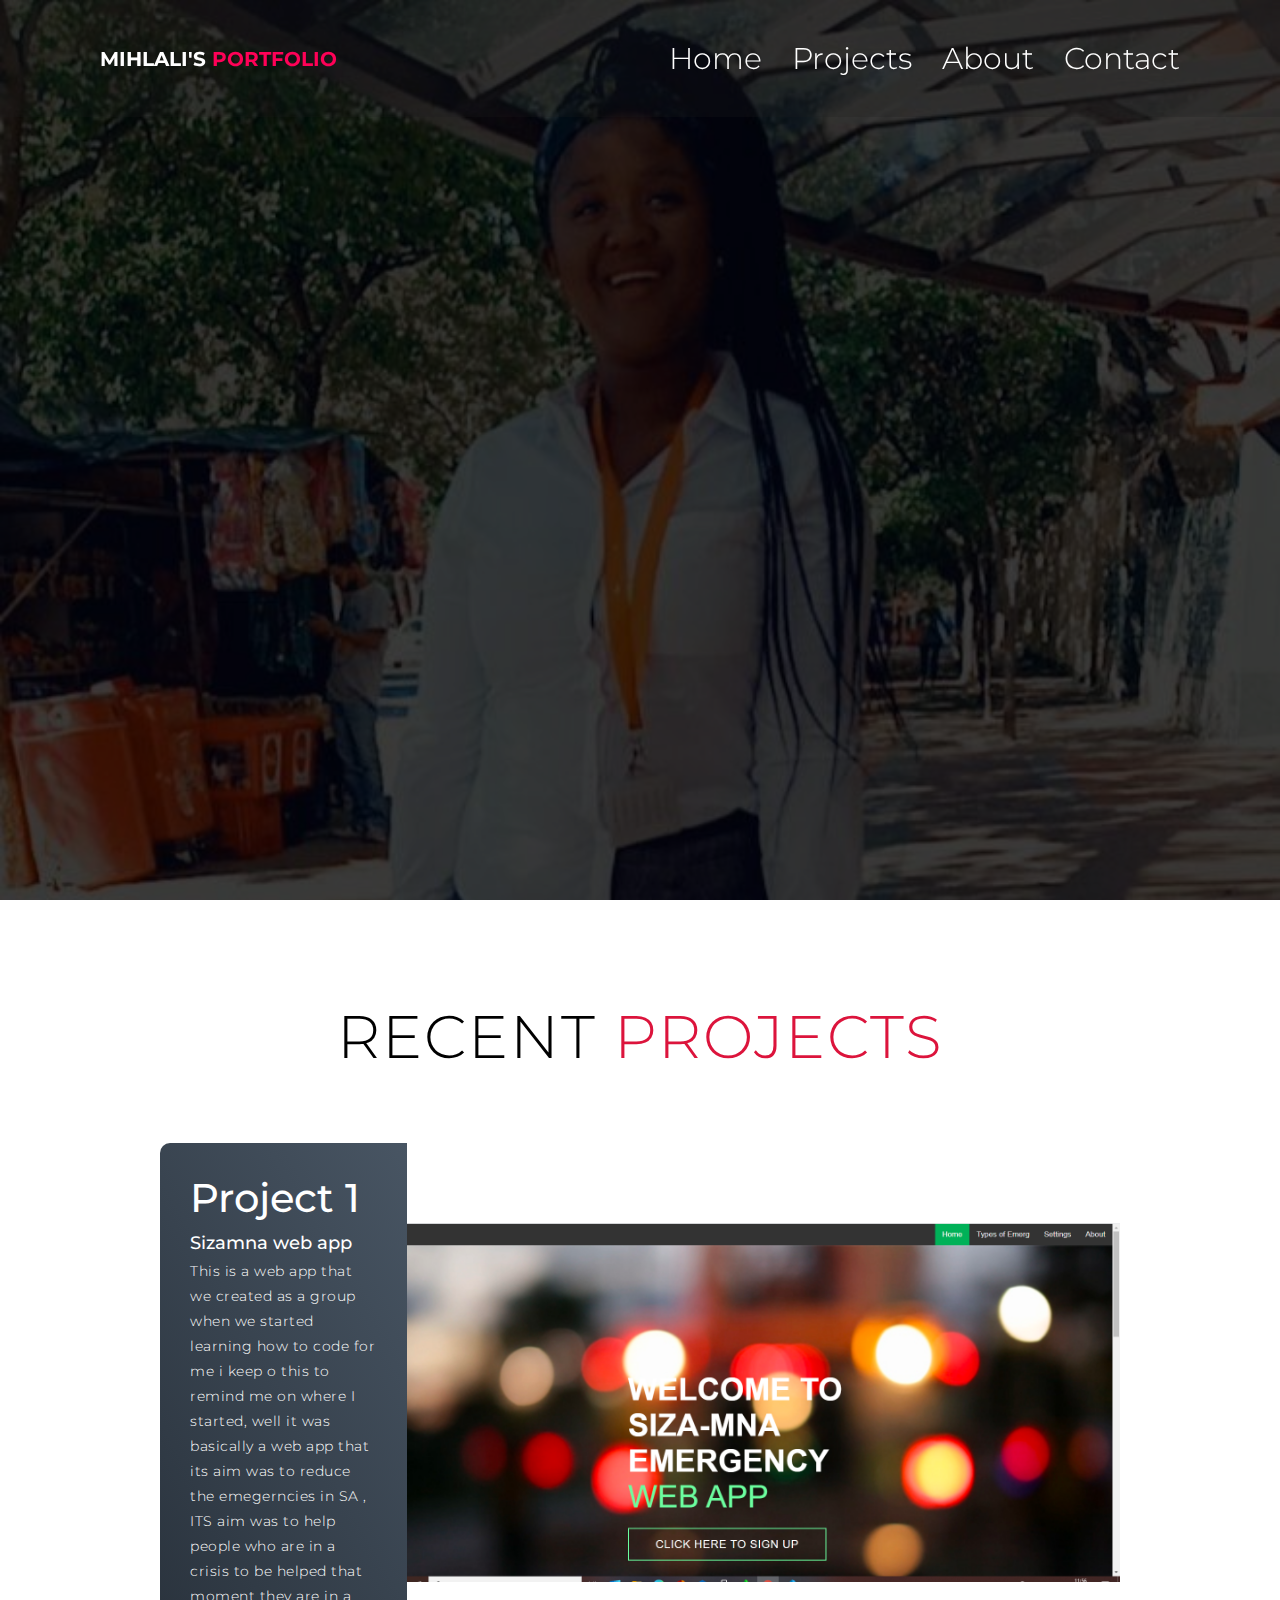
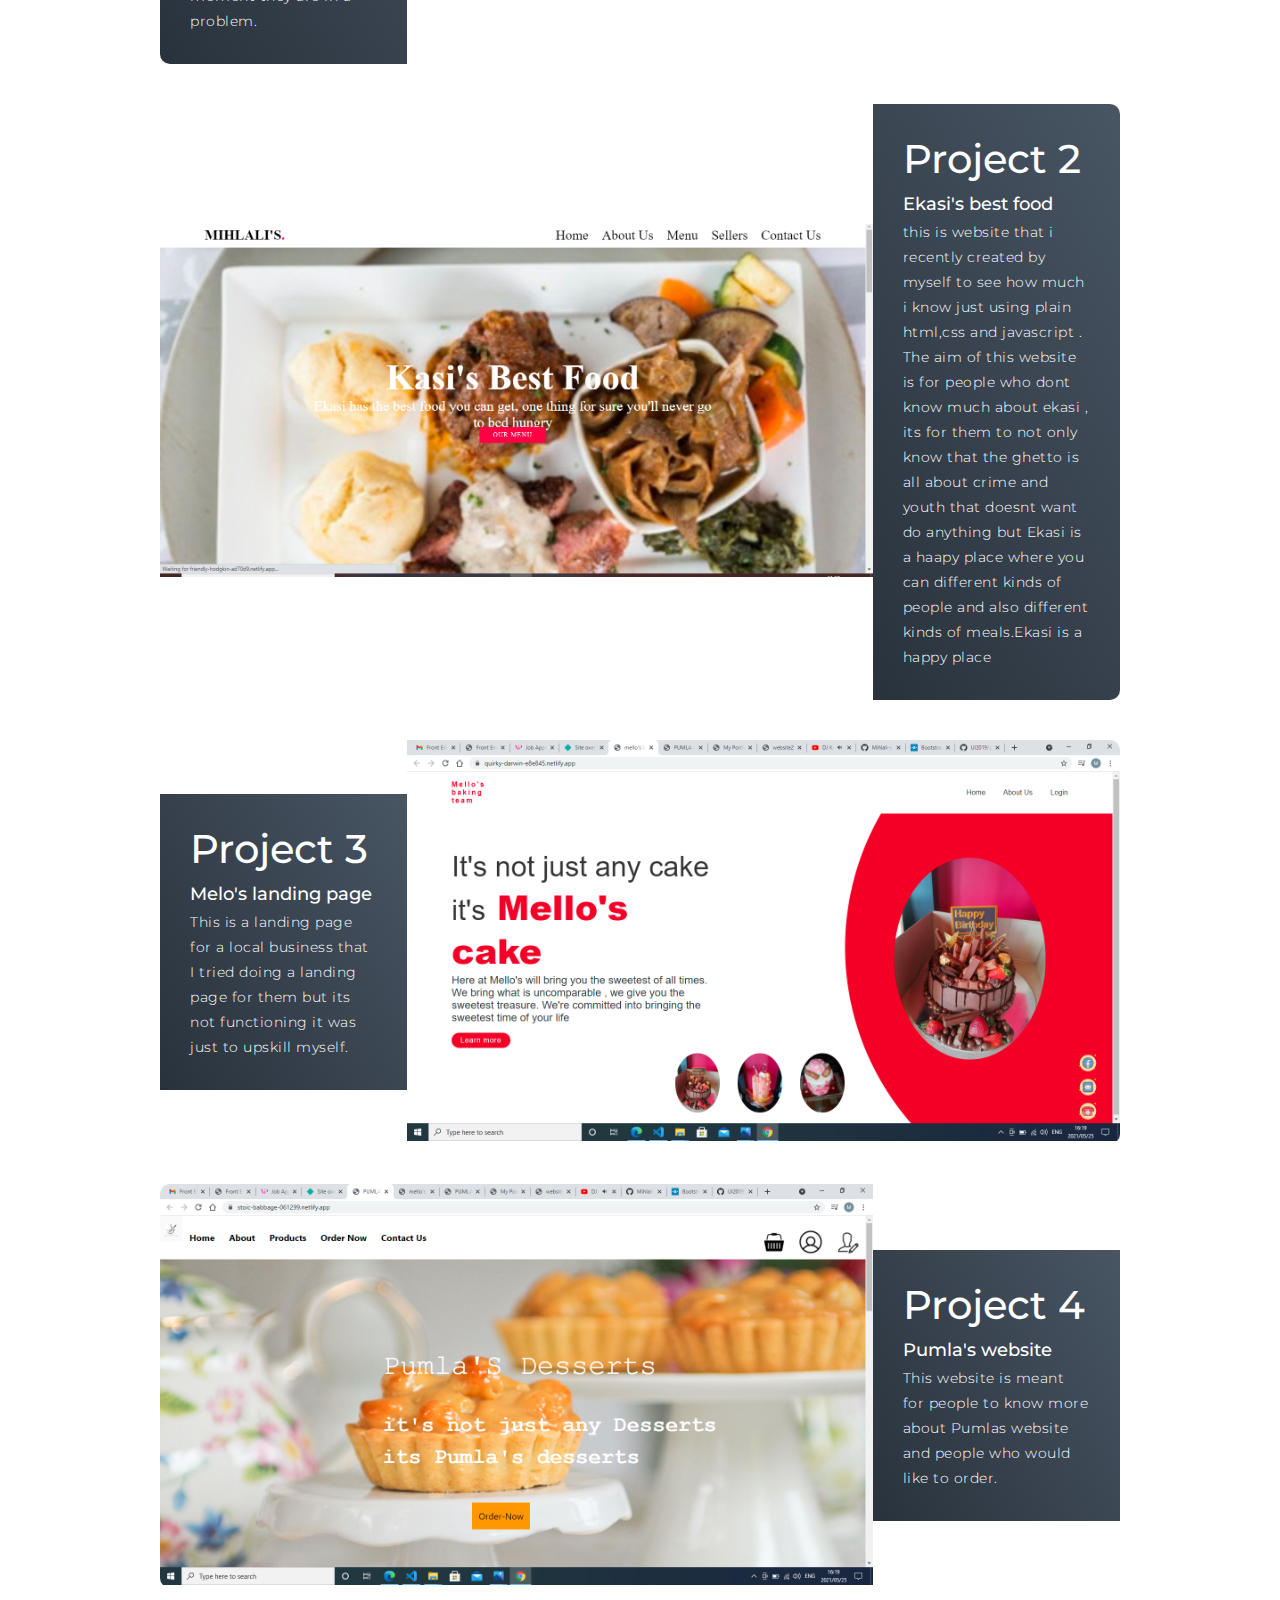
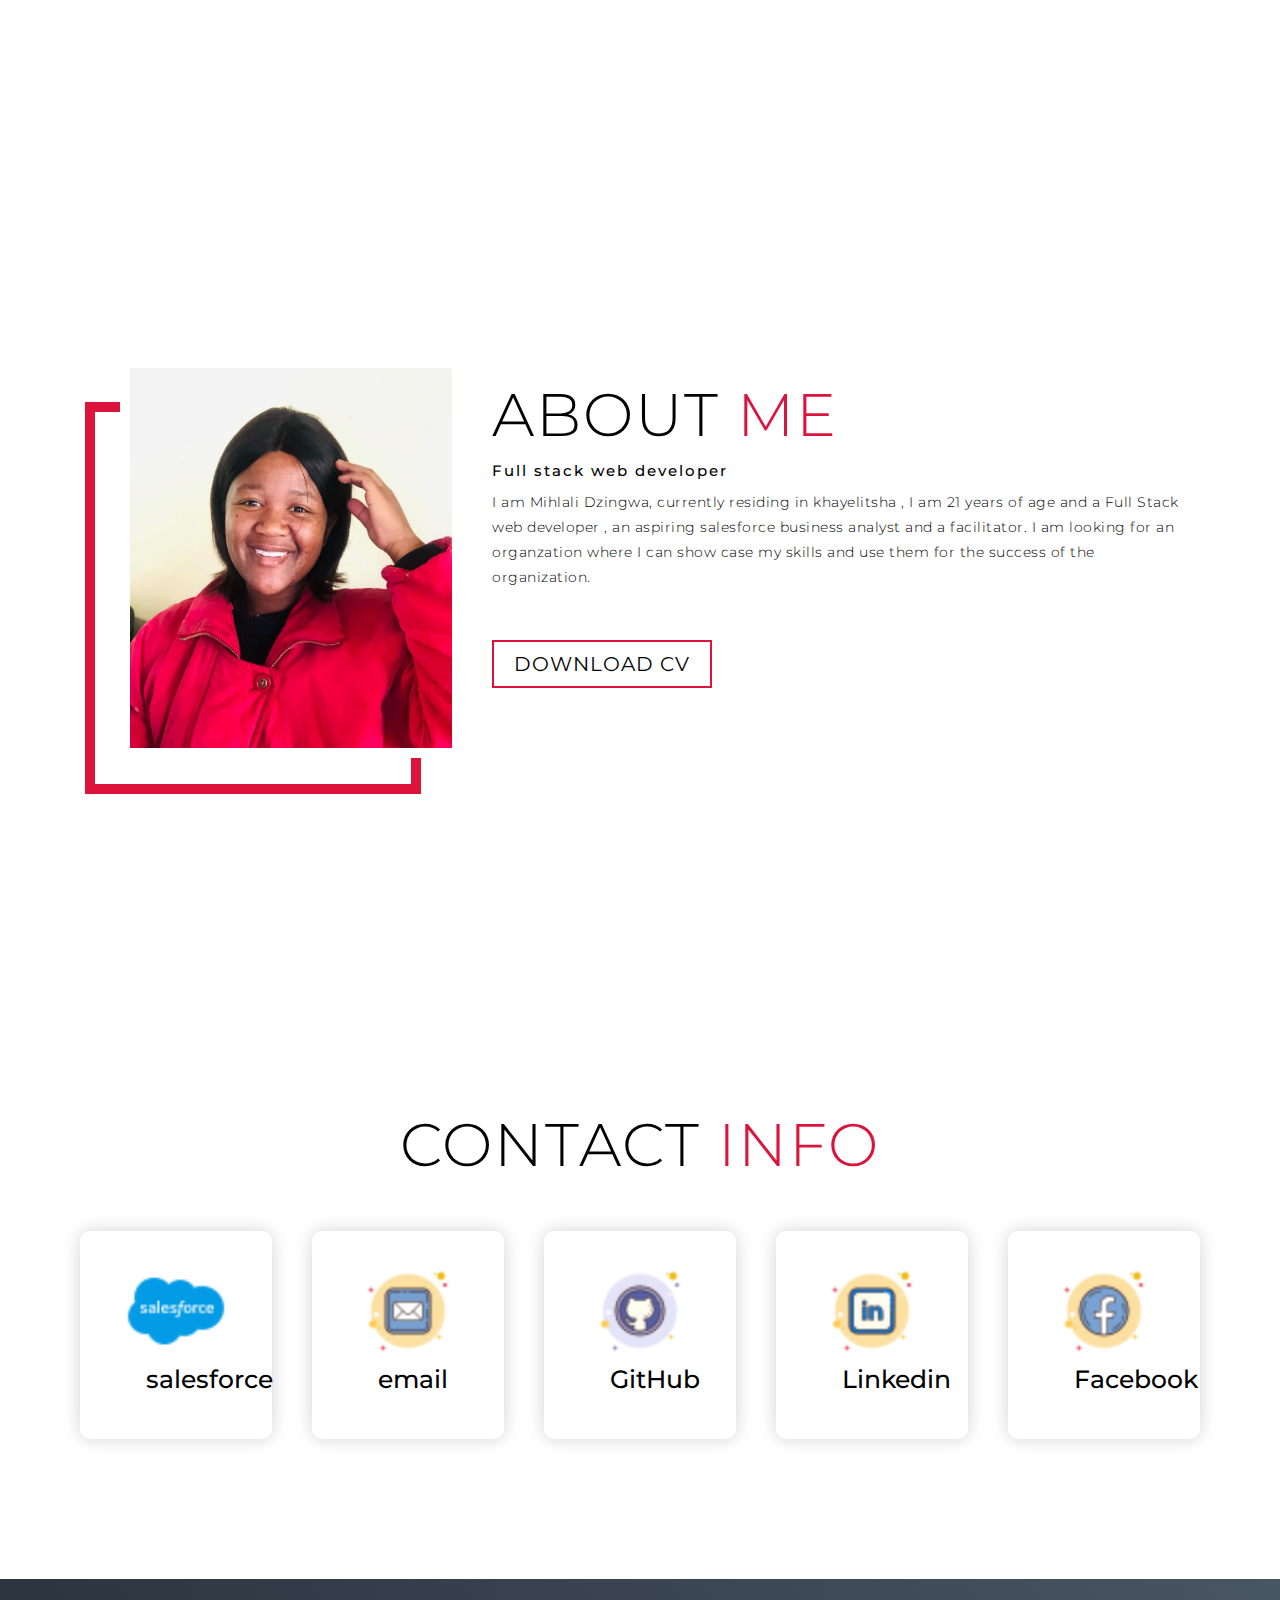
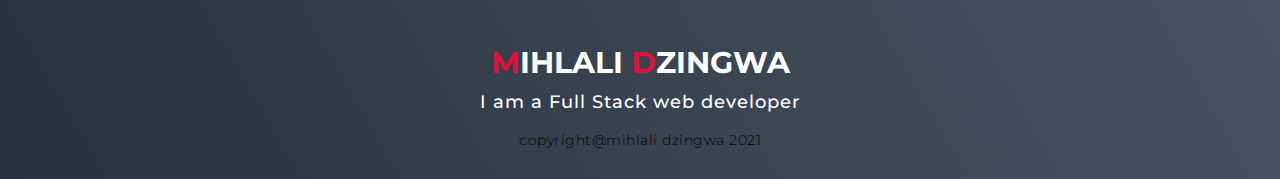
<file: index.html>
<!DOCTYPE html>
<html lang="en">
<head>
    <link href="https://cdn.jsdelivr.net/npm/bootstrap@5.0.2/dist/css/bootstrap.min.css" rel="stylesheet" integrity="sha384-EVSTQN3/azprG1Anm3QDgpJLIm9Nao0Yz1ztcQTwFspd3yD65VohhpuuCOmLASjC" crossorigin="anonymous">
    <meta charset="UTF-8">
    <meta name="viewport" content="width=device-width, initial-scale=1.0">
    <link rel="stylesheet" href="style.css">
    <link rel="preconnect" href="https://fonts.gstatic.com">
<link href="https://fonts.googleapis.com/css2?family=Montserrat:wght@500&display=swap" rel="stylesheet">
    <title>My Portfolio</title>
</head>
<body>

    <!--header section-->
 <div class="sticky">
 <header>
           
    <a href="#" class="logo">MIHLALI'S<span> PORTFOLIO</span></a>
    <ul class="navigation">
    <li><a href="#hero">Home</a></li>
    <li><a href="#projects">Projects</a></li>
    <li><a href="#about">About</a></li>
    <li><a href="#contact">Contact</a></li>
     </ul>
</header>
</div>
    <!--end header-->

    <!--hero section-->
   <section id="hero">
<div class="hero container">
<div>
    <h1>Hello,<span></span></h1>
    <h1>My Name is <span></span></h1>
    <h1>Mihlali Dzingwa<span></span></h1>
    
</div>
</div>
   </section>
<!--end hero section-->

<!--projects sections-->
<section id="projects">
<div class="projects container">
    <div class="projects-header">
       <h1 class="section-title"> Recent<span> Projects</span></h1> 
    </div>
    <div class="all-projects">     
        <div class="projects-items">
            <div class="projects-info">
                <h1>Project 1</h1>
                <h2>Sizamna web app</h2>
                <p>This is a web app that we created as a group when we started learning how to code  for me i keep o this to remind me on where  I started, well it was basically a web app that its aim was to reduce the emegerncies in SA , ITS aim was to help people who are in a crisis to be helped that moment they are in a problem.</p>
        
            </div>
            <div class="project-img">
               <a href="
               https://compassionate-sammet-53b1d4.netlify.app" ><img src="sizamna.png" alt=""></a>
        
            </div>
        
        </div>
        <div class="projects-items">
            <div class="projects-info">
                <h1>Project 2</h1>
                <h2>Ekasi's best food</h2>
                <p>this is website that i recently created by myself to see how much i know just using plain html,css and javascript . The aim of this website is for people who dont know much about ekasi , its for them to not only know that the ghetto is all about crime and youth that doesnt want do anything  but Ekasi is a haapy place where you can different kinds of people and also different kinds of meals.Ekasi is a happy place</p>
        
            </div>
            <div class="project-img">
               <a href="
               https://friendly-hodgkin-ad70d9.netlify.app"><img src="ekasi.png" alt=""></a>
        
            </div>
        
        </div>
        <div class="projects-items">
            <div class="projects-info">
                <h1>Project 3</h1>
                <h2>Melo's landing page</h2>
                <p>This is a landing page for a local business that I tried doing a landing page for them but its not functioning it was just to upskill myself.</p>
        
            </div>
            <div class="project-img">
               <a href="
               https://quirky-darwin-e8e845.netlify.app"><img src="melooo.png" alt=""></a>
        
            </div>
        
        </div>
        <div class="projects-items">
            <div class="projects-info">
                <h1>Project 4</h1>
                <h2>Pumla's website</h2>
                <p>This website is meant for people to know more about Pumlas website and people who would like to order.</p>
            </div>
            <div class="project-img">
               <a href="
               https://stoic-babbage-061299.netlify.app"><img src="pumlall.png" alt=""></a>
        
            </div>
        
        </div>



        </div>
        </div>
       
</section>
<!--END PROJECT SECTION-->

   

 <!--about section-->
    <section id="about"> 
<div class="about container">
    <div class="col-left">
        <div class="about-img">
         <img src="MAMA.jpeg"  alt="img" >
     </div>
 </div>


 <div class="col-right">
     <h1 class="section-title">About <span>Me</span></h1> 
     <h2>Full stack web developer</h2>
    <p>I am Mihlali Dzingwa, currently residing in khayelitsha , I am 21 years of age and a Full Stack web developer , an aspiring salesforce business analyst and a facilitator. I am looking for an organzation where I can show case my skills and use them for the success of the organization. </p> 
     <a href="./Mihlali Dzingwa CV (1).docx" class="cta">DOWNLOAD CV</a>
 </div>
</div>
</section>
 <!--end about section-->


 <!--contact section-->
<section id="contact">
<div class="contact container">
  <div>
    <h1 class="section-title">Contact <span>Info</span></h1>
</div>

<div class="contact-items">
 <div class="contact-item">
    <div class="icon"><a href="https://trailblazer.me/id/mdzingwa"><img src=".//icons8-salesforce-48.png"></a>
     <div class="contact-info">
     <h1>salesforce</h1>
     
 </div>
 </div>
</div>

<div class="contact-item">
 <div class="icon"><a href="email.html"><img src="icons8-mail-50.png"></a>
     <div class="contact-info">
        <h1>email</h1>
          </div>
         </div>
        </div>

 <div class="contact-item">
   <div class="icon"><a href="https://github.com/Ul2019?tab=repositories"><img src="icons8-github-50.png"></a>
    <div class="contact-info">
       <h1>GitHub</h1>
         </div>
        </div>
    </div>

    <div class="contact-item">
        <div class="icon"><a href="https://www.linkedin.com/in/mihlali-dzingwa-171ab71a6/"><img src="icons8-linkedin-50.png"></a>
            <div class="contact-info">
                <h1>Linkedin</h1>
    
            </div>
        </div>
    </div>
    <div class="contact-item">
        <div class="icon"><a href=" https://www.facebook.com/profile.php?id=100008677534858"><img src="icons8-facebook-50.png"></a>
            <div class="contact-info">
                <h1>Facebook</h1>

            </div>
        </div>
    </div>
    </div>
    </div>
    </section>
    
<!--end contact section-->


<!--footer-->
<section id="footer">
    <div class="footer container">
<div class="brand"><h1><span>M</span>IHLALI <span>D</span>zingwa</h1></div>
<h2>I am a Full Stack web developer</h2>
<p> copyright@mihlali dzingwa 2021 </p>
</div>
</section>
<!--end footer-->
</body>
</html>
</file>
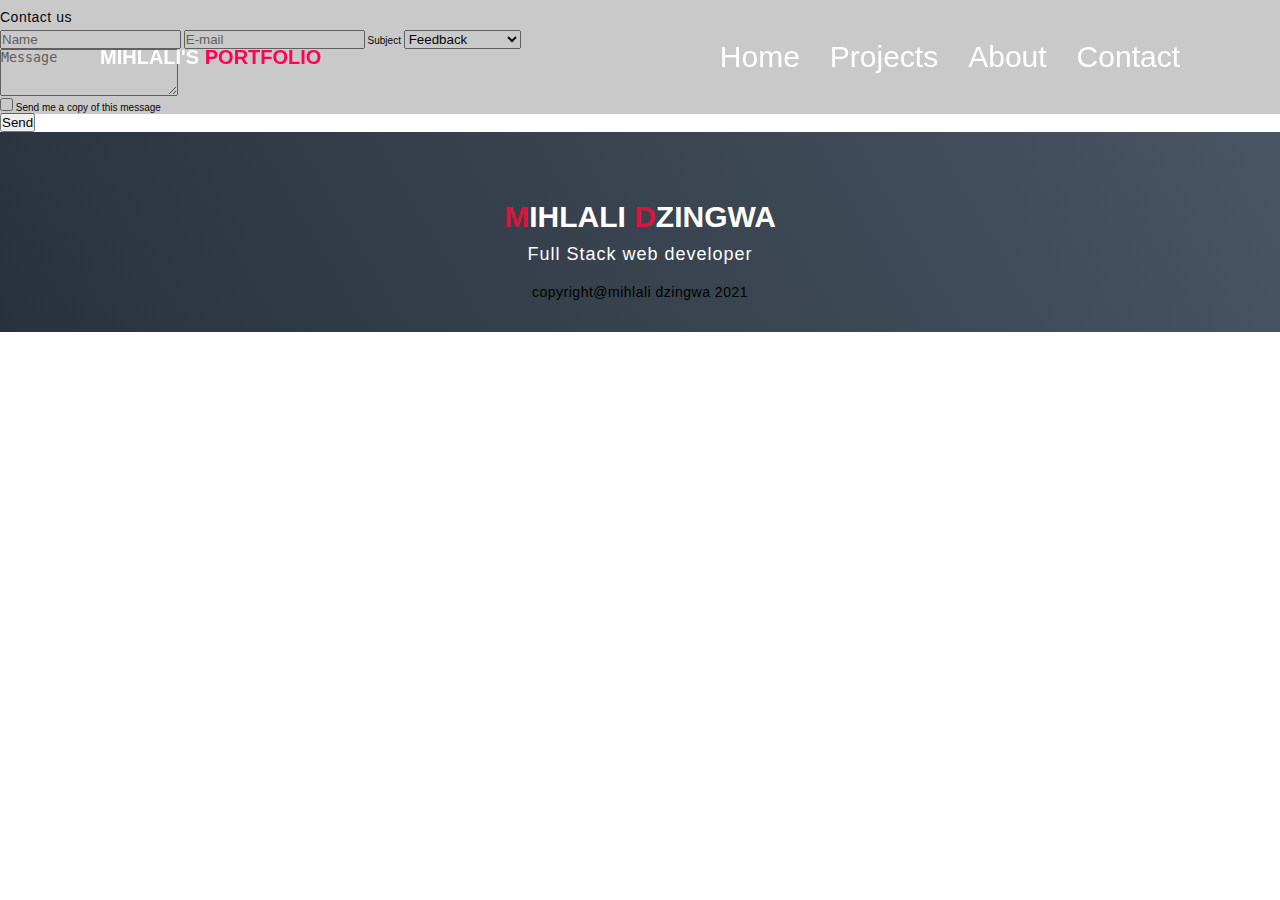
<file: email.html>
<!DOCTYPE html>
<html lang="en">
<head>
    <link href="https://cdn.jsdelivr.net/npm/bootstrap@5.0.2/dist/css/bootstrap.min.css" rel="stylesheet" integrity="sha384-EVSTQN3/azprG1Anm3QDgpJLIm9Nao0Yz1ztcQTwFspd3yD65VohhpuuCOmLASjC" crossorigin="anonymous">
    <link rel="Stylesheet" href="style.css">
    <meta charset="UTF-8">
    <meta http-equiv="X-UA-Compatible" content="IE=edge">
    <meta name="viewport" content="width=device-width, initial-scale=1.0">
   <title>email</title>
</head>

<body>
      <!--header section-->
      <div class="sticky">
        <header>
            
     <a href="#" class="logo">MIHLALI'S<span> PORTFOLIO</span></a>
   <ul class="navigation">
    <li><a href="#hero">Home</a></li>
    <li><a href="#projects">Projects</a></li>
    <li><a href="#about">About</a></li>
    <li><a href="#contact">Contact</a></li>
            </ul>
        </header>
    </div>
    <!--end header-->


<!--contact me-->
<!-- Default form contact -->
<form class="text-center border border-light p-5" action="#!">

    <p class="h4 mb-4">Contact us</p>

    <!-- Name -->
    <input type="text" id="defaultContactFormName" class="form-control mb-4" placeholder="Name">

    <!-- Email -->
    <input type="email" id="defaultContactFormEmail" class="form-control mb-4" placeholder="E-mail">

    <!-- Subject -->
    <label>Subject</label>
    <select class="browser-default custom-select mb-4">
        <option value="" disabled>Choose option</option>
        <option value="1" selected>Feedback</option>
        <option value="2">Report a bug</option>
        <option value="3">Feature request</option>
        <option value="4">Feature request</option>
    </select>

    <!-- Message -->
    <div class="form-group">
        <textarea class="form-control rounded-0" id="exampleFormControlTextarea2" rows="3" placeholder="Message"></textarea>
    </div>

    <!-- Copy -->
    <div class="custom-control custom-checkbox mb-4">
        <input type="checkbox" class="custom-control-input" id="defaultContactFormCopy">
        <label class="custom-control-label" for="defaultContactFormCopy">Send me a copy of this message</label>
    </div>

    <!-- Send button -->
    <button class="btn btn-info btn-block" type="submit">Send</button>

</form>
<!-- Default form contact -->


<!--end contact-->
    <!--footer-->
<section id="footer">
    <div class="footer container">
<div class="brand"><h1><span>M</span>IHLALI <span>D</span>zingwa</h1></div>
<h2>Full Stack web developer</h2>
<p> copyright@mihlali dzingwa 2021 </p>
</div>
</section>
<!--end footer-->
</body>
</html>
</file>
<file: style.css>
*{
    margin: 0;
    padding: 0;
    box-sizing: border-box;
    font-family: 'poppins' sans-serif;
    scroll-behavior: smooth;
}
html{
   font-size: 10px;
   font-family: 'montserrat' ,sans-serif;
}
a{
   text-decoration: none;
}
.container{
   min-height: 100vh;
   width: 100%;
   display: flex;
   align-items: center;
   justify-content: center;
}
img{
   height: 100%;
   width: 100%;
   object-fit: cover;
}

p{
   color: black;
   font-size: 1.4rem;
   margin-top: 5px;
   line-height: 2.5rem;
   font-weight: 300;
   letter-spacing: .05rem;
}

/*header section*/
header{
   position: fixed;
   top: 0;
   left: 0;
   width: 100%;
   padding: 40px 100px;
   z-index: 10000;
   display: flex;
   justify-content: space-between;
   align-items: center;
   transition: 0,5s;

}
header {
   min-height: 8vh;
	background-color: rgba(31, 30, 30, 0.24);
	transition: .3s ease background-color;
   color: black;
}

header .logo{
   color:white;
   font-weight: 700;
   font-size: 2em;
   text-decoration: none;
}
header .sticky .logo{
   color: white;
}

header .logo span{
   color: #ff0157;

}
header .navigation{
   position: relative;
   display: flex;
}
header .navigation li{
   list-style: none;
   margin-left: 30px;
}
header .navigation li a{
   text-decoration: none;
   color:white;
   font-weight: 300;
   font-size: 30px;
}
header .sticky .navigation li a{
color:white;


}

header .navigation li a:hover{
   color: #ff0157;
}
/*end header section*/

/*hero section*/
#hero{
   background-image: url(DZINGWA.jpg);
   background-size: cover;
   background-position: top center;
   position: relative;
   z-index: 1;
}
#hero::after{
   content:'';
   position: absolute;
   left: 0;
   top: 0;
   height: 100%;
   width: 100%;
   background-color: black;
   opacity: .7;
   z-index: -1;

}
#hero .hero{
   max-width: 1200px;
   margin: 0 auto;
   padding: 0 50px;
   justify-content: flex-start;

}

#hero h1{
   display: block;
   width: fit-content;
   font-size: 4rem;
   position: relative;
   color: transparent;
   animation: text_reveal .5s ease forwards;
   animation-delay: 1.5s;
}
#hero h1:nth-child(1){
   animation-delay:1.5s ;
}
#hero h1:nth-child(2){
   animation-delay:2.5s ;
}
#hero h1:nth-child(3){
   animation-delay:3.5s ;
}
#hero h1 span{
   position: absolute;
   top: 0;
   left: 0;
   height:100%;
   width: 0;
   background-color: crimson;
   animation: text_reveal_box 1s ease;
   animation-delay: 1s;
}
#hero h1:nth-child(1) span{
 animation-delay: 1s;  
}
#hero h1:nth-child(2) span{
   animation-delay: 2s;  
  }
  #hero h1:nth-child(3) span{
   animation-delay: 3s;  
  }
  .section-title{
     font-size: 4rem;
     font-weight: 300;
     color: black;
     margin-bottom: 10px;
     text-transform: uppercase;
     letter-spacing: .2rem;
     text-align: center;
     align-items: center;
  }
  .section-title span{
     color: crimson;
  }
  .cta{
   display: inline-block;
   padding: 10px 30px;
   color: white;
   background-color: transparent;
   border: 2px solid crimson;
   font-size: 2rem;
   letter-spacing: .1rem;
   margin-top: 30px;
   transition: .3s ease background-color;
   transition-property: background-color, color;
}
 .cta:hover{
   color: white;
   background-color: crimson;
}
.brand h1{
   font-size: 3rem;
   text-transform: uppercase;
   color: white;
}
.brand h1 span{
   color: crimson
}
#hero .cta{
   display: inline-block;
   padding: 10px 30px;
   color: white;
   background-color: transparent;
   border: 2px solid crimson;
   font-size: 2rem;
   letter-spacing: .1rem;
   margin-top: 30px;
   transition: .3s ease background-color;
   transition-property: background-color, color;
}
#hero .cta:hover{
   color: white;
   background-color: crimson;
}

/*end hero section*/

/* Projects section */
#projects .projects {
	flex-direction: column;
	max-width: 1200px;
	margin: 0 auto;
	padding: 100px 0;
}
#projects .projects-header h1 {
	margin-bottom: 50px;
}
#projects .all-projects {
	display: flex;
	align-items: center;
	justify-content: center;
	flex-direction: column;
}
#projects .projects-items {
	display: flex;
	align-items: center;
	justify-content: center;
	flex-direction: column;
	width: 80%;
	margin: 20px auto;
	overflow: hidden;
	border-radius: 10px;
}
#projects .projects-info {
	padding: 30px;
	flex-basis: 50%;
	height: 100%;
	display: flex;
	align-items: flex-start;
	justify-content: center;
	flex-direction: column;
	background-image: linear-gradient(60deg, #29323c 0%, #485563 100%);
	color: white;
}
#projects .projects-info h1 {
	font-size: 4rem;
	font-weight: 500;
}
#projects .projects-info h2 {
	font-size: 1.8rem;
	font-weight: 500;
	margin-top: 10px;
}
#projects .projects-info p {
	color: white;
}
#projects .projects-img {
	flex-basis: 50%;
	height: 300px;
	overflow: hidden;
	position: relative;
}
#projects .project-img:after {
	content: '';
	position: absolute;
	left: 0;
	top: 0;
	height: 100%;
	width: 100%;
	background-image: linear-gradient(60deg, #29323c 0%, #485563 100%);
	opacity: .7;
}
#projects .project-img img {
	transition: .3s ease transform;
}
#projects .projects-items:hover .project-img img {
	transform: scale(1.1);
}
/* End Projects section */
 
#about .about{
   flex-direction: column-reverse;
   text-align:center;
   max-width: 1200px;
   margin: 0 auto;
   padding: 100px 20px;
}

#about .col-left{
   width: 250px;
   height: 360px;
}
#about .col-right{
   width: 100%;
}

#about .col-right h2{
   font-size: 1.5 rem;
   font-weight: 500;
   letter-spacing: .2rem;
   margin-bottom: 10px;
}
#about .col-right p{
   margin-bottom: 20px;
}
#about .col-right .cta{
   color: black;
   margin-bottom: 50px;
   padding: 10px 20px;
   font-size: 2rem; 
}
#about .col-left .about-img{
   height:100%;
   width: 100%;
   position: relative;
   border: 10px solid white;
}
#about .col-left .about-img::after{
   content: '';
   position: absolute;
   left: -33px;
   top: 19px;
   height: 98%;
   width:98%;
   border: 7px solid crimson;
z-index: -1;

}
/*end about section*/

/*contact section*/
#contact .contact{
   flex-direction: column;
   max-width: 1200px;
   margin: 0 auto;
}
#contact .contact-items{
   width: 500px;
   
}
#contact .contact-item{
   width: 80%;
   padding:20px;
   text-align: center;
   border-radius: 10px;
   padding: 30px;
   margin: 30px;
   display: flex;
   justify-content: center;
   align-items: center;
   box-shadow: 0px 0px 18px 0 #0000002c;
   transition: .3 ease box-shadow;
}
#contact .contact-item:hover{
   box-shadow: 0px 0px 5px 0 #0000002c;
}
#contact .icon{
   width: 70px;
   margin: 0 auto;
   margin-bottom: 10px;
}
#contact .contact-info h1{
   font-size: 2.5rem;
   font-weight: 500;
   margin-bottom: 5px;
}
#contact .contact-info h2{
   font-size: 1.3rem;
   font-weight: 300;
   line-height: 2rem;
}
/*end contact section*/

/*footer*/
#footer{
   background-image: linear-gradient(60deg, #29323c 0%, #485563 100%);
}
#footer .footer{
   min-height: 200px;
   flex-direction: column;
   padding-top: 50px;
   padding-bottom: 10px;
}

#footer h2{
   color: white;
   font-weight: 500;
   font-size: 1.8rem;
   letter-spacing: .1rem;
   margin-top: 10px;
   margin-bottom: 10px;
}
/*keyframes*/
@keyframes text_reveal_box{
   50%{
      width: 100%;
      left:0;

   }
   100%{
      width:0;
      left:100%;

   }
}
@keyframes text_reveal{
   100%{
      color: white;
   }
}
/*end keyframes*/

/*media query fro tablet*/
@media only screen and (min-width:768px){
   .cta{
      font-size: 2.5rem;
      padding: 20px 60px;
   }
   h1.section-title{
      font-size: 6rem;
   }
   /*her0*/
   #hero h1{
      font-size: 7rem;
   }
   /*end hero*/
   /*project*/
   #projects .projects-items{
      flex-direction: row;

   }
   #projects .projects-items:nth-child(even){
     flex-direction: row-reverse; 
   }
   #project .projects-items{
      height:400px;
      margin: 0;
      width: 100%;
      border-radius: 0;


   }
   #projects .all-projects .projects-info{
      height: 100%;
   }
   #projects .all-projects .project-img{
      height:100%
   }
   /*end project*/
   /*about*/
   #about .about{
      flex-direction: row;
   }
   #about .col-left{
      width: 600px;
      height: 400px;
      padding-left: 60px;
   }
   #about .about .col-left .about-img::after{
      left: -45px;
      top: 34px;
      height: 98%;
      width: 98%;
      border: 10px solid crimson;
      
   }
   #about .col-right {
      text-align:left;
      padding: 30px;
   }
   #about .col-right h1{
      text-align: left;
   }
   /*contact*/
   #contact .contact{
      flex-direction: column;
      padding: 100px 0;
      align-items: center;
      justify-content: center;
      min-height: 20vh;
   }
   #contact .contact-items
   {
      width: 100%;
    display: flex; 
    flex-direction: row;
    padding: 20px;
    margin: 0;

   }
   #contact .contact-item{
      margin: 20px;
      flex-direction: row;
   }
   #contact .contact-item .icon{
      width: 100px;
   }
   #contact .contact-item .icon img{
      object-fit: contain;
   }
   #contact .contact-item .contact-info{
      width: 100%;
      text-align: left;
      padding-left: 20px;

   }

}

@media only screen and (min-width: 1200px) {
	/* header */
	#header .hamburger {
		display: none;
	}
	#header .nav-list ul {
		position: initial;
		display: block;
		height: auto;
		width: fit-content;
		background-color: transparent;
	}
	#header .nav-list ul li {
		display: inline-block;
	}
	#header .nav-list ul li a {
		font-size: 1.8rem;
	}
	#header .nav-list ul a:after {
		display: none;
	}
}
	/* End header */
   .spinner{
      width: 50px;
      height: 50px;
      border: 10px solid rgba(0, 0, 0, 0.2);
      border-top-color: black;
      border-radius: 50%;
      animation: spin 1s infinite linear;
      margin: 20px auto;
    }
    .spinner h1{
       display:block
    }
    @keyframes spin{
    
      0%{
        transform: rotate(0deg);
      }
      100%{
        transform: rotate(360deg);
      }
    
    }
</file>
